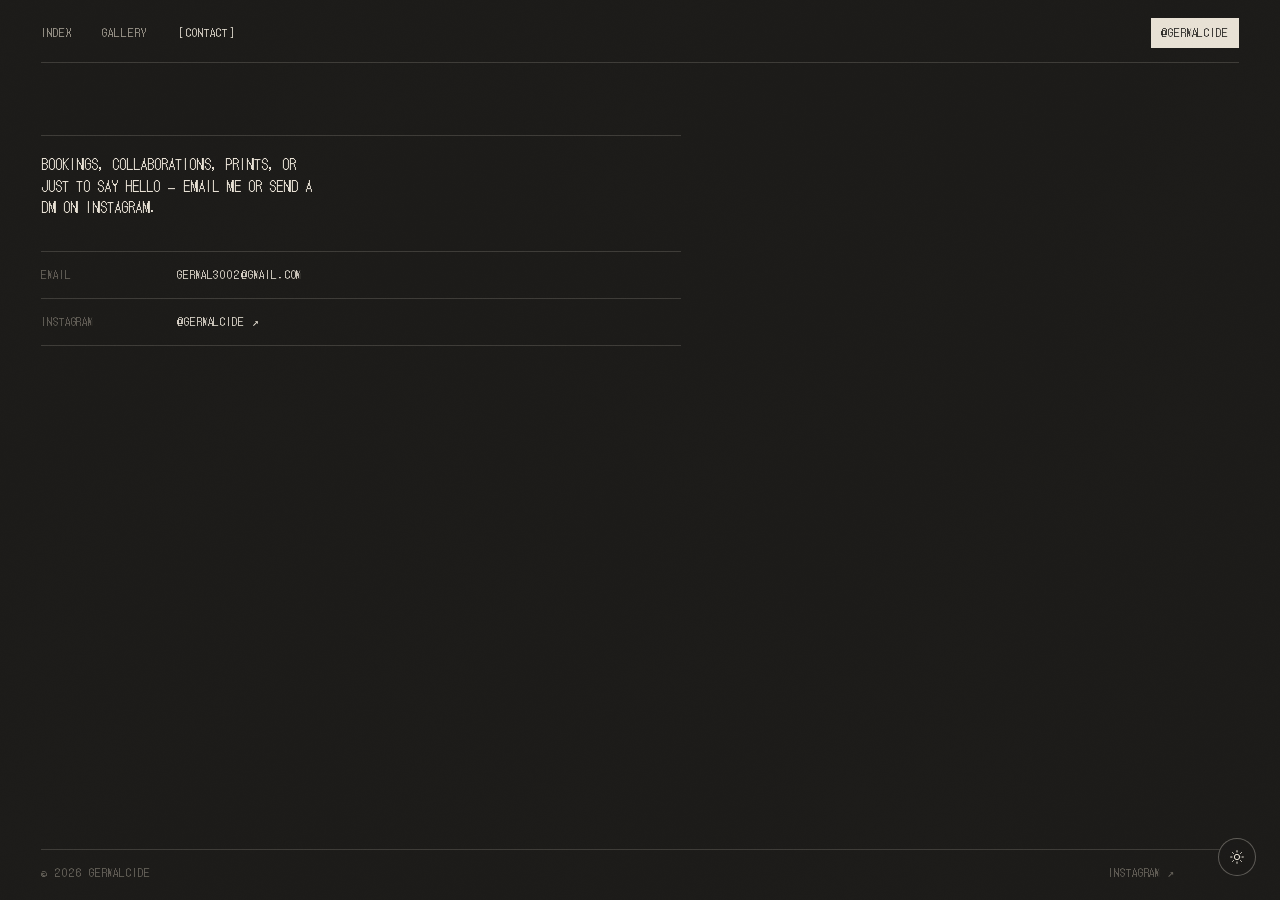
<file: contact.html>
<!DOCTYPE html>
<html lang="en" data-theme="dark">
<head>
  <meta charset="utf-8">
  <meta name="viewport" content="width=device-width, initial-scale=1">
  <title>Contact — Germalcide</title>
  <meta name="description" content="Get in touch with Germalcide.">
  <script>try{document.documentElement.dataset.theme=localStorage.getItem("theme")||"dark"}catch(e){}</script>
  <link rel="icon" href="data:image/svg+xml,<svg xmlns='http://www.w3.org/2000/svg' viewBox='0 0 16 16'><rect width='16' height='16' fill='%231b1a18'/><path d='M8 3v10M3 8h10' stroke='%23e7e0d3' stroke-width='1.4'/></svg>">
  <link rel="preconnect" href="https://fonts.googleapis.com">
  <link rel="preconnect" href="https://fonts.gstatic.com" crossorigin>
  <link rel="stylesheet" href="https://fonts.googleapis.com/css2?family=DotGothic16&display=swap">
  <link rel="stylesheet" href="css/style.css?v=7">
</head>
<body>
  <header class="site-header">
    <nav class="site-nav label" aria-label="Main">
      <a href="index.html">Index</a>
      <a href="galleries.html">Gallery</a>
      <a href="contact.html" aria-current="page">Contact</a>
    </nav>
    <a class="site-social label" href="https://www.instagram.com/germalcide/" target="_blank" rel="noopener">@germalcide</a>
  </header>
  <hr class="site-rule">

  <main class="contact">
    <h1 class="visually-hidden">Contact</h1>

    <div class="contact__body">
      <p class="contact__lede">Bookings, collaborations, prints, or just to say hello — email me or send a DM on Instagram.</p>
      <dl class="contact__rows label">
        <div class="contact__row">
          <dt>Email</dt>
          <dd><a href="mailto:germal3002@gmail.com">germal3002@gmail.com</a></dd>
        </div>
        <div class="contact__row">
          <dt>Instagram</dt>
          <dd><a href="https://www.instagram.com/germalcide/" target="_blank" rel="noopener">@germalcide ↗</a></dd>
        </div>
      </dl>
    </div>
  </main>

  <footer class="site-footer label">
    <span>© 2026 <span data-site-name>Germalcide</span></span>
    <a href="https://www.instagram.com/germalcide/" target="_blank" rel="noopener" style="text-decoration:none">Instagram ↗</a>
  </footer>

  <button class="theme-toggle" id="theme-toggle" type="button" aria-label="Toggle light and dark mode">
    <svg class="icon-sun" width="16" height="16" viewBox="0 0 24 24" fill="none" stroke="currentColor" stroke-width="1.5" stroke-linecap="round" aria-hidden="true"><circle cx="12" cy="12" r="4"/><path d="M12 2.5v2M12 19.5v2M2.5 12h2M19.5 12h2M5.3 5.3l1.4 1.4M17.3 17.3l1.4 1.4M5.3 18.7l1.4-1.4M17.3 6.7l1.4-1.4"/></svg>
    <svg class="icon-moon" width="16" height="16" viewBox="0 0 24 24" fill="none" stroke="currentColor" stroke-width="1.5" stroke-linecap="round" stroke-linejoin="round" aria-hidden="true"><path d="M20 14.5A8 8 0 0 1 9.5 4a8 8 0 1 0 10.5 10.5z"/></svg>
  </button>
  <script src="js/config.js?v=7"></script>
  <script src="js/site.js?v=7"></script>
</body>
</html>
</file>
<file: css/style.css>
/* ==========================================================================
   Portfolio — shared styles
   Editorial, paper-like, quiet. Display serif + mono labels + small grotesk.
   ========================================================================== */

:root,
[data-theme="dark"] {
  --bg: #1b1a18;
  --bg-raised: #23221f;
  --ink: #e7e0d3;
  --ink-dim: #a39d91;
  --ink-faint: #67635b;
  --line: rgba(231, 224, 211, 0.16);
  --line-strong: rgba(231, 224, 211, 0.32);
  --frame: rgba(231, 224, 211, 0.09);
  --shadow: 0 1px 2px rgba(0, 0, 0, 0.28), 0 14px 32px -16px rgba(0, 0, 0, 0.6);
  --grain-opacity: 0.13;
  --grain-blend: overlay;
  --accent: var(--ink);
  --on-accent: var(--bg);
  color-scheme: dark;
}

[data-theme="light"] {
  --bg: #ebe5d9;
  --bg-raised: #e3dccd;
  --ink: #1f1d1a;
  --ink-dim: #5d584f;
  --ink-faint: #9a9488;
  --line: rgba(31, 29, 26, 0.16);
  --line-strong: rgba(31, 29, 26, 0.34);
  --frame: rgba(31, 29, 26, 0.1);
  --shadow: 0 1px 2px rgba(60, 45, 25, 0.12), 0 14px 30px -16px rgba(60, 45, 25, 0.35);
  --grain-opacity: 0.22;
  --grain-blend: multiply;
  color-scheme: light;
}

:root {
  /* One pixel face for everything; the roles only change size and case. */
  --pixel: "DotGothic16", ui-monospace, Menlo, monospace;
  --display: var(--pixel);
  --mono: var(--pixel);
  --sans: var(--pixel);

  --gutter: clamp(16px, 3.2vw, 44px);
  --ease: cubic-bezier(0.22, 1, 0.36, 1);
}

*,
*::before,
*::after { box-sizing: border-box; }

html { -webkit-text-size-adjust: 100%; }

body {
  margin: 0;
  min-height: 100vh;
  min-height: 100svh;
  display: flex;
  flex-direction: column;
  background-color: var(--bg);
  color: var(--ink);
  font-family: var(--sans);
  font-size: 14px;
  line-height: 1.55;
  -webkit-font-smoothing: antialiased;
  -moz-osx-font-smoothing: grayscale;
  transition: background-color 0.4s ease, color 0.4s ease;
}

/* Paper: fine tooth + very soft unevenness. Static, cheap, never in the way. */
body::before {
  content: "";
  position: fixed;
  inset: 0;
  z-index: 1000;
  pointer-events: none;
  opacity: var(--grain-opacity);
  mix-blend-mode: var(--grain-blend);
  background-image:
    url("data:image/svg+xml;utf8,<svg xmlns='http://www.w3.org/2000/svg' width='240' height='240'><filter id='f'><feTurbulence type='fractalNoise' baseFrequency='1.1' numOctaves='2' stitchTiles='stitch'/><feColorMatrix type='saturate' values='0'/></filter><rect width='100%' height='100%' filter='url(%23f)'/></svg>"),
    url("data:image/svg+xml;utf8,<svg xmlns='http://www.w3.org/2000/svg' width='900' height='900'><filter id='g'><feTurbulence type='fractalNoise' baseFrequency='.006' numOctaves='3' stitchTiles='stitch'/><feColorMatrix type='saturate' values='0'/></filter><rect width='100%' height='100%' filter='url(%23g)' opacity='.5'/></svg>");
}

img { display: block; max-width: 100%; }
a { color: inherit; }
button { font: inherit; color: inherit; }

::selection { background: var(--ink); color: var(--bg); }

:focus-visible {
  outline: 1px solid var(--accent);
  outline-offset: 3px;
}

[hidden] { display: none !important; }

/* Per-collection accent (set by js/site.js from config) */
[data-theme="dark"][data-accent] { --accent: var(--accent-dark); }
[data-theme="light"][data-accent] { --accent: var(--accent-light); }
[data-accent] { --on-accent: #1b1a18; }

.collection { --c-accent: var(--c-accent-dark, var(--accent)); }
[data-theme="light"] .collection { --c-accent: var(--c-accent-light, var(--accent)); }

/* Type roles ---------------------------------------------------------------- */

.label {
  font-family: var(--mono);
  font-size: 11.5px;
  font-weight: 400;
  letter-spacing: 0.08em;
  text-transform: uppercase;
}

/* Titles stay small: the pixel face turns blocky at large sizes. */
.display {
  font-family: var(--display);
  font-weight: 400;
  text-transform: uppercase;
  letter-spacing: 0.04em;
  line-height: 1.2;
}

/* Heading kept for screen readers and search engines, not shown */
.visually-hidden {
  position: absolute;
  width: 1px;
  height: 1px;
  overflow: hidden;
  clip-path: inset(50%);
  white-space: nowrap;
}

/* --------------------------------------------------------------------------
   Header
   -------------------------------------------------------------------------- */

.site-header {
  display: grid;
  grid-template-columns: 1fr auto;
  align-items: center;
  gap: 16px;
  padding: 18px var(--gutter) 14px;
  position: relative;
  z-index: 10;
}

.site-nav {
  justify-self: start;
  display: flex;
  gap: clamp(18px, 2.4vw, 34px);
}
.site-nav a {
  color: var(--ink-dim);
  text-decoration: none;
  transition: color 0.2s ease;
}
.site-nav a:hover { color: var(--ink); }
.site-nav a[aria-current="page"] { color: var(--ink); }
.site-nav a[aria-current="page"]::before { content: "["; margin-right: 2px; color: var(--accent); }
.site-nav a[aria-current="page"]::after { content: "]"; margin-left: 2px; color: var(--accent); }

.site-social {
  justify-self: end;
  padding: 6px 10px;
  background: var(--ink);
  color: var(--bg);
  text-decoration: none;
  white-space: nowrap;
  transition: background 0.2s ease, color 0.2s ease;
}
.site-social:hover { background: var(--accent); color: var(--on-accent); }

/* Inset hairline under the header — never touches the screen edges */
.site-rule {
  height: 1px;
  border: 0;
  margin: 0 var(--gutter);
  background: var(--line);
}

@media (max-width: 640px) {
  .site-nav { gap: 16px; }
}

/* --------------------------------------------------------------------------
   Photo frame — a hairline and a soft lift so photos sit *on* the paper
   -------------------------------------------------------------------------- */

.photo {
  position: relative;
  background: var(--bg-raised);
  overflow: hidden;
  /* hairline ring sits just outside the photo, on the paper, plus a soft lift */
  box-shadow: 0 0 0 1px var(--frame), var(--shadow);
}
.photo:has(img.is-loaded) { background: transparent; }
.photo img {
  width: 100%;
  height: 100%;
  object-fit: cover;
  opacity: 0;
  transition: opacity 0.6s ease;
}
.photo img.is-loaded { opacity: 1; }

/* Loading / empty message */
.status {
  margin: 0;
  color: var(--ink-dim);
  text-align: center;
}
.status.is-loading { animation: breathe 1.8s ease-in-out infinite; }

@keyframes breathe {
  0%, 100% { opacity: 0.35; }
  50% { opacity: 1; }
}

/* Buttons ------------------------------------------------------------------- */

.button {
  display: inline-flex;
  align-items: center;
  justify-content: center;
  gap: 10px;
  min-width: 190px;
  padding: 11px 22px;
  background: var(--accent);
  color: var(--on-accent);
  border: 0;
  text-decoration: none;
  cursor: pointer;
  transition: filter 0.2s ease, transform 0.15s ease;
}
.button:hover { filter: brightness(1.08); }
.button:active { transform: translateY(1px); }
.button[disabled] { opacity: 0.5; cursor: progress; }

.arrow-box {
  display: inline-grid;
  place-items: center;
  width: 30px;
  height: 30px;
  border: 1px solid var(--line-strong);
  color: var(--ink);
  transition: border-color 0.2s ease, color 0.2s ease, background 0.2s ease;
}
.arrow-box svg { width: 14px; height: 14px; }

/* --------------------------------------------------------------------------
   Carousel pages (home + collection)
   -------------------------------------------------------------------------- */

.page-carousel {
  height: 100vh;   /* fallback for older iPhones */
  height: 100svh;
  overflow: hidden;
}

.stage {
  position: relative;
  flex: 1;
  min-height: 0;
  display: flex;
  align-items: center;
}
.stage > .status {
  position: absolute;
  inset: 0;
  display: grid;
  place-items: center;
}

.carousel {
  width: 100%;
  overflow: hidden;
  cursor: grab;
  touch-action: pan-y;
  user-select: none;
  -webkit-user-select: none;
  /* room for the photo shadows */
  padding: 24px 0 36px;
}
.carousel.is-dragging { cursor: grabbing; }

.carousel__track {
  display: flex;
  width: max-content;
  will-change: transform;
}

.carousel__set {
  --gap: clamp(12px, 1.6vw, 24px);
  display: flex;
  align-items: center;
  gap: var(--gap);
  padding-right: var(--gap);
}

.carousel__item {
  --h: min(46vh, 500px);
  --ar: 0.8;
  height: var(--h);
  width: calc(var(--h) * var(--ar));
  flex: none;
  padding: 0;
  border: 0;
  cursor: zoom-in;
  transition: opacity 0.5s ease;
}
.carousel__item:nth-child(even) { --h: min(31vh, 340px); }
.carousel__item img { pointer-events: none; -webkit-user-drag: none; }

.carousel.has-active .carousel__item { opacity: 0.5; cursor: pointer; }
.carousel.has-active .carousel__item.is-active { opacity: 1; cursor: zoom-out; }

@media (max-width: 640px) {
  .carousel__item { --h: min(40vh, 100vw); }
  .carousel__item:nth-child(even) { --h: min(27vh, 68vw); }
}

/* Area under the carousel */
.under {
  display: grid;
  justify-items: center;
  gap: 14px;
  padding: 0 var(--gutter) clamp(18px, 3.5vh, 36px);
}

/* Barely-there caption */
.caption {
  margin: 0;
  color: var(--ink-faint);
  opacity: 0.8;
  letter-spacing: 0.18em;
}

/* --------------------------------------------------------------------------
   Gallery index — centred list of collections
   -------------------------------------------------------------------------- */

.collections {
  width: min(100% - 2 * var(--gutter), 920px);
  margin: 0 auto;
  padding: clamp(40px, 9vh, 104px) 0 clamp(48px, 9vh, 96px);
}

.collections__head {
  display: flex;
  justify-content: space-between;
  align-items: baseline;
  padding-bottom: 14px;
  color: var(--ink-dim);
}

.collections__list {
  list-style: none;
  margin: 0;
  padding: 0;
  border-top: 1px solid var(--line);
}

.collection {
  border-bottom: 1px solid var(--line);
}

.collection__link {
  display: grid;
  grid-template-columns: 56px 1fr auto;
  align-items: center;
  gap: 20px;
  align-items: center;
  padding: 16px 0;
  text-decoration: none;
}

.collection__num { color: var(--ink-faint); }

.collection__title {
  margin: 0;
  position: relative;
  display: inline-block;
  font-size: clamp(15px, 1.4vw, 18px);
  transition: color 0.25s ease;
}
/* Brackets slide in on hover, like the current page in the menu */
.collection__title::before,
.collection__title::after {
  position: absolute;
  top: 0;
  color: var(--c-accent);
  opacity: 0;
  transition: opacity 0.25s ease, translate 0.25s var(--ease);
}
.collection__title::before { content: "["; right: 100%; margin-right: 0.35em; translate: 6px 0; }
.collection__title::after { content: "]"; left: 100%; margin-left: 0.35em; translate: -6px 0; }
.collection__link:hover .collection__title::before,
.collection__link:hover .collection__title::after,
.collection__link:focus-visible .collection__title::before,
.collection__link:focus-visible .collection__title::after { opacity: 1; translate: 0 0; }

.collection__meta {
  display: block;
  margin-top: 4px;
  color: var(--ink-dim);
}

.collection__link:hover .collection__title { color: var(--c-accent); }
.collection__link:hover .arrow-box {
  border-color: var(--c-accent);
  color: var(--c-accent);
}

.collections > .status { padding: 12vh 0; }

/* --------------------------------------------------------------------------
   Full gallery — grid
   -------------------------------------------------------------------------- */

.page-intro {
  display: grid;
  grid-template-columns: 1fr auto;
  align-items: end;
  gap: 16px 24px;
  padding: clamp(32px, 7vh, 72px) var(--gutter) 18px;
}

.page-intro__back {
  grid-column: 1 / -1;
  justify-self: start;
  color: var(--ink-dim);
  text-decoration: none;
  transition: color 0.2s ease;
}
.page-intro__back:hover { color: var(--accent); }

.page-title {
  margin: 0;
  font-size: clamp(18px, 2vw, 24px);
}

.page-meta {
  margin: 0;
  color: var(--ink-dim);
  text-align: right;
}

.page-intro + .site-rule { margin-bottom: clamp(18px, 3vh, 30px); }

.grid {
  display: grid;
  grid-template-columns: repeat(auto-fill, minmax(min(240px, 44vw), 1fr));
  gap: clamp(10px, 1.2vw, 18px);
  padding: 0 var(--gutter) 24px;
  list-style: none;
  margin: 0;
}
.grid__item { margin: 0; }
.grid__btn {
  display: block;
  width: 100%;
  aspect-ratio: 4 / 5;
  padding: 0;
  border: 0;
  cursor: zoom-in;
}
.grid__btn img { transition: opacity 0.6s ease, transform 0.6s var(--ease); }
@media (hover: hover) {
  .grid__btn:hover img { transform: scale(1.03); }
}
.grid > .status { grid-column: 1 / -1; padding: 16vh 0; }

.grid-sentinel { height: 1px; }

/* Lightbox */
.lightbox {
  width: 100%;
  height: 100svh;
  overflow: hidden;
  max-width: none;
  max-height: none;
  margin: 0;
  padding: 0;
  border: 0;
  background: color-mix(in srgb, var(--bg) 97%, transparent);
  color: var(--ink);
}
.lightbox::backdrop { background: transparent; }
.lightbox[open] { display: grid; grid-template-rows: auto 1fr auto; animation: fade-in 0.25s ease; }

.lightbox__bar {
  display: flex;
  justify-content: space-between;
  align-items: center;
  margin: 0 var(--gutter);
  padding: 18px 0 14px;
  border-bottom: 1px solid var(--line);
  color: var(--ink-dim);
}
.lightbox__bar button {
  background: none;
  border: 0;
  padding: 0;
  cursor: pointer;
  color: inherit;
  text-transform: inherit;
  letter-spacing: inherit;
  transition: color 0.2s ease;
}
.lightbox__bar button:hover,
.lightbox__bar a:hover { color: var(--ink); }
.lightbox__actions { display: flex; gap: 28px; align-items: center; }
.lightbox__bar a { color: inherit; text-decoration: none; transition: color 0.2s ease; }

.lightbox__figure {
  position: relative;
  margin: 0;
  min-height: 0;
  display: grid;
  grid-template: minmax(0, 1fr) / minmax(0, 1fr);
  place-items: center;
  padding: 3vh calc(var(--gutter) + 52px);
}
.lightbox__figure img {
  max-width: 100%;
  max-height: 100%;
  object-fit: contain;
  box-shadow: var(--shadow);
}

.lightbox__nav {
  position: absolute;
  top: 50%;
  translate: 0 -50%;
  background: none;
  cursor: pointer;
}
.lightbox__nav:hover { border-color: var(--accent); color: var(--accent); }
.lightbox__nav--prev { left: var(--gutter); }
.lightbox__nav--next { right: var(--gutter); }

.lightbox__foot { height: 2vh; }

@media (max-width: 640px) {
  .lightbox__figure { padding: 2vh 8px; }
  .lightbox__nav { top: auto; bottom: -50px; translate: 0; }
  .lightbox__foot { height: 70px; }
}

@keyframes fade-in { from { opacity: 0; } }

/* --------------------------------------------------------------------------
   Contact
   -------------------------------------------------------------------------- */

.contact {
  flex: 1;
  padding: clamp(36px, 8vh, 96px) var(--gutter) clamp(48px, 9vh, 96px);
}


.contact__body {
  max-width: 640px;
  border-top: 1px solid var(--line);
}

.contact__lede {
  max-width: 40ch;
  margin: 18px 0 32px;
  font-family: var(--mono);
  font-size: 14px;
  line-height: 1.55;
  text-transform: uppercase;
}

.contact__rows {
  margin: 0;
  border-top: 1px solid var(--line);
}
.contact__row {
  display: grid;
  grid-template-columns: 120px 1fr;
  gap: 16px;
  padding: 14px 0;
  border-bottom: 1px solid var(--line);
}
.contact__row dt { color: var(--ink-faint); }
.contact__row dd { margin: 0; }
.contact__row a { text-decoration: none; transition: color 0.2s ease; }
.contact__row a:hover { color: var(--accent); }

/* --------------------------------------------------------------------------
   404 — page not found
   -------------------------------------------------------------------------- */

.notfound {
  flex: 1;
  display: grid;
  place-content: center;
  justify-items: center;
  gap: 18px;
  padding: 48px var(--gutter);
  text-align: center;
}
.notfound__title { margin: 0; font-size: clamp(20px, 2.4vw, 28px); }
.notfound__text { margin: 0; color: var(--ink-dim); }
.notfound__links {
  list-style: none;
  margin: 18px 0 0;
  padding: 0;
  display: flex;
  gap: clamp(20px, 4vw, 40px);
}
.notfound__links a { text-decoration: none; transition: color 0.2s ease; }
.notfound__links a:hover { color: var(--accent); }
.notfound__links a::before { content: "["; margin-right: 2px; color: var(--ink-faint); }
.notfound__links a::after { content: "]"; margin-left: 2px; color: var(--ink-faint); }

/* --------------------------------------------------------------------------
   Footer + theme toggle
   -------------------------------------------------------------------------- */

.site-footer {
  margin-top: auto;
  display: flex;
  justify-content: space-between;
  gap: 16px;
  margin-inline: var(--gutter);
  padding: 14px 64px 18px 0;
  border-top: 1px solid var(--line);
  color: var(--ink-faint);
}

.theme-toggle {
  position: fixed;
  right: clamp(14px, 2vw, 24px);
  bottom: clamp(14px, 2vw, 24px);
  z-index: 50;
  width: 38px;
  height: 38px;
  display: grid;
  place-items: center;
  padding: 0;
  background: color-mix(in srgb, var(--bg) 80%, transparent);
  backdrop-filter: blur(6px);
  -webkit-backdrop-filter: blur(6px);
  border: 1px solid var(--line-strong);
  border-radius: 50%;
  color: var(--ink);
  cursor: pointer;
  transition: border-color 0.2s ease, color 0.2s ease, background 0.4s ease;
}
.theme-toggle:hover { border-color: var(--ink); }
.theme-toggle svg {
  grid-area: 1 / 1;
  width: 16px;
  height: 16px;
  transition: opacity 0.35s ease, transform 0.5s var(--ease);
}
/* Dark mode shows the sun (switch to light); light mode shows the moon */
[data-theme="dark"] .theme-toggle .icon-moon,
[data-theme="light"] .theme-toggle .icon-sun { opacity: 0; transform: rotate(-90deg) scale(0.6); }

@media (prefers-reduced-motion: reduce) {
  *, *::before, *::after {
    animation-duration: 0.01ms !important;
    animation-iteration-count: 1 !important;
    transition-duration: 0.01ms !important;
  }
}
</file>
